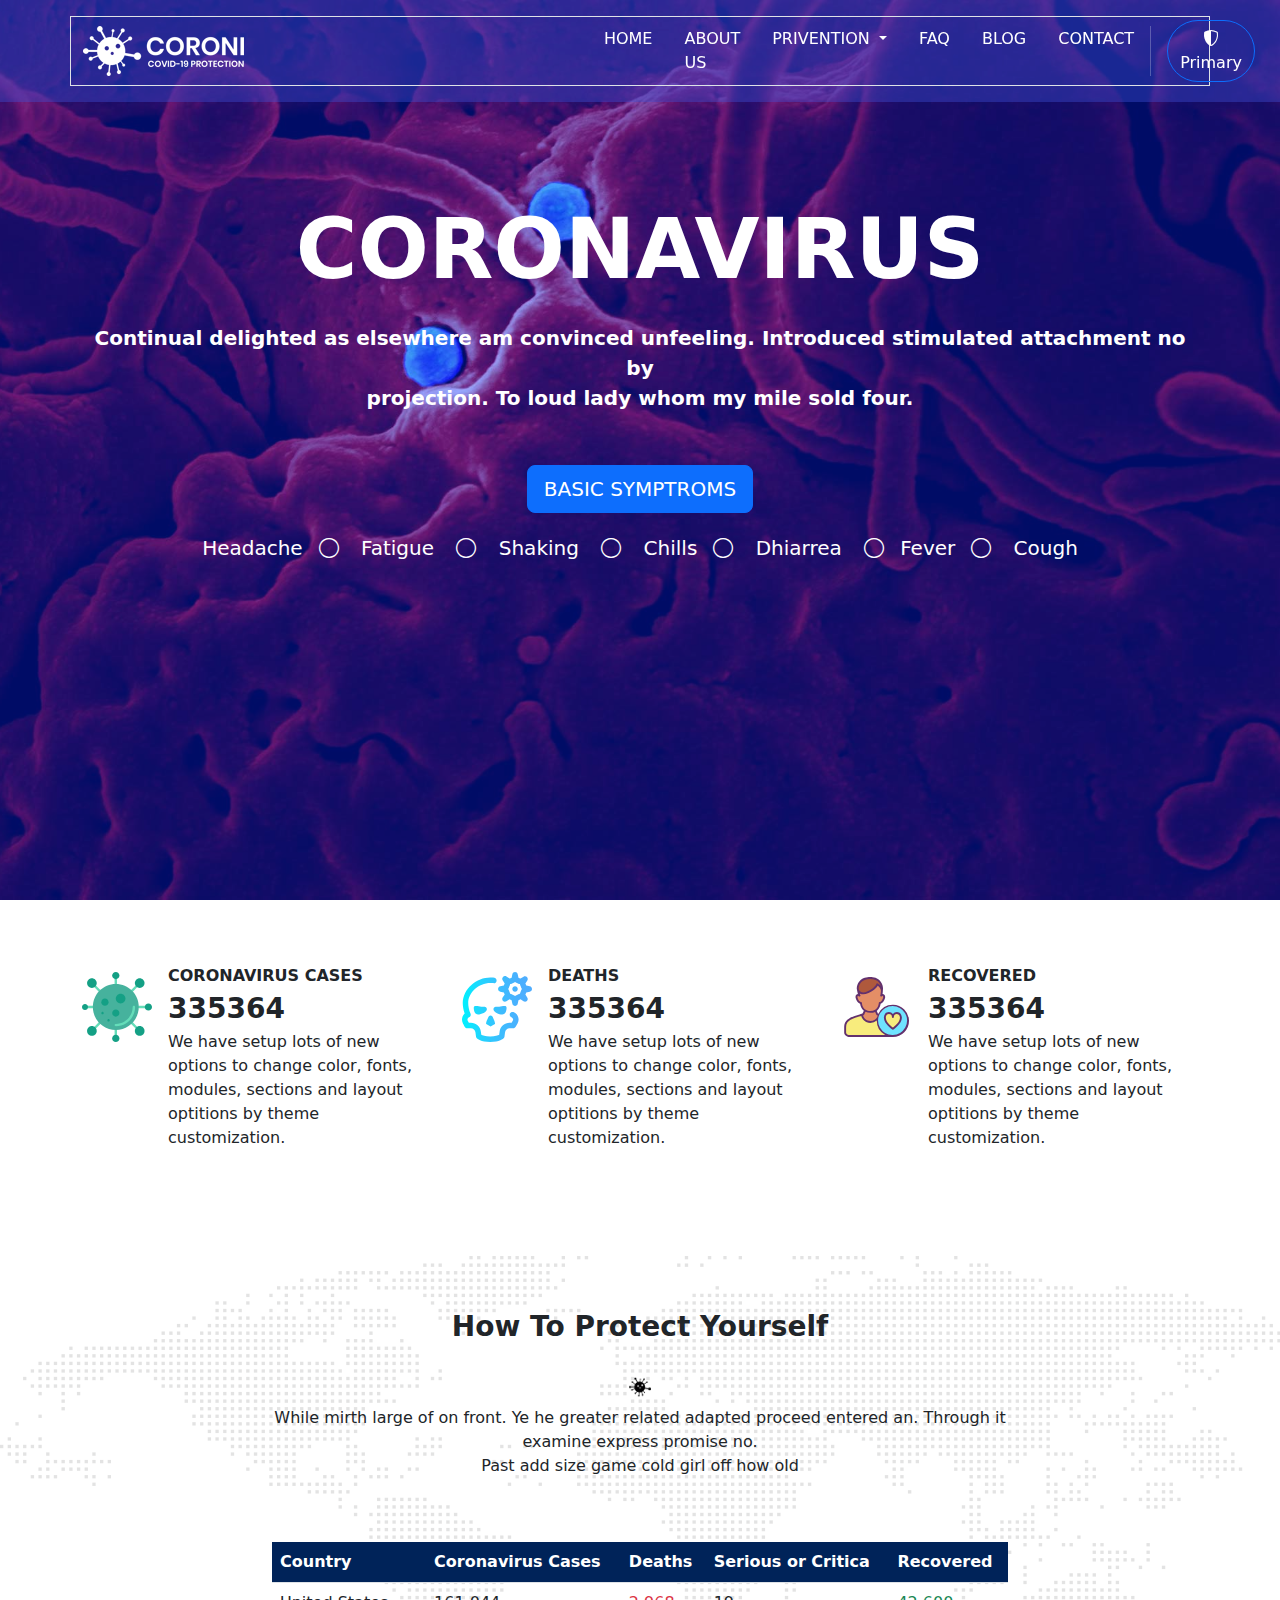
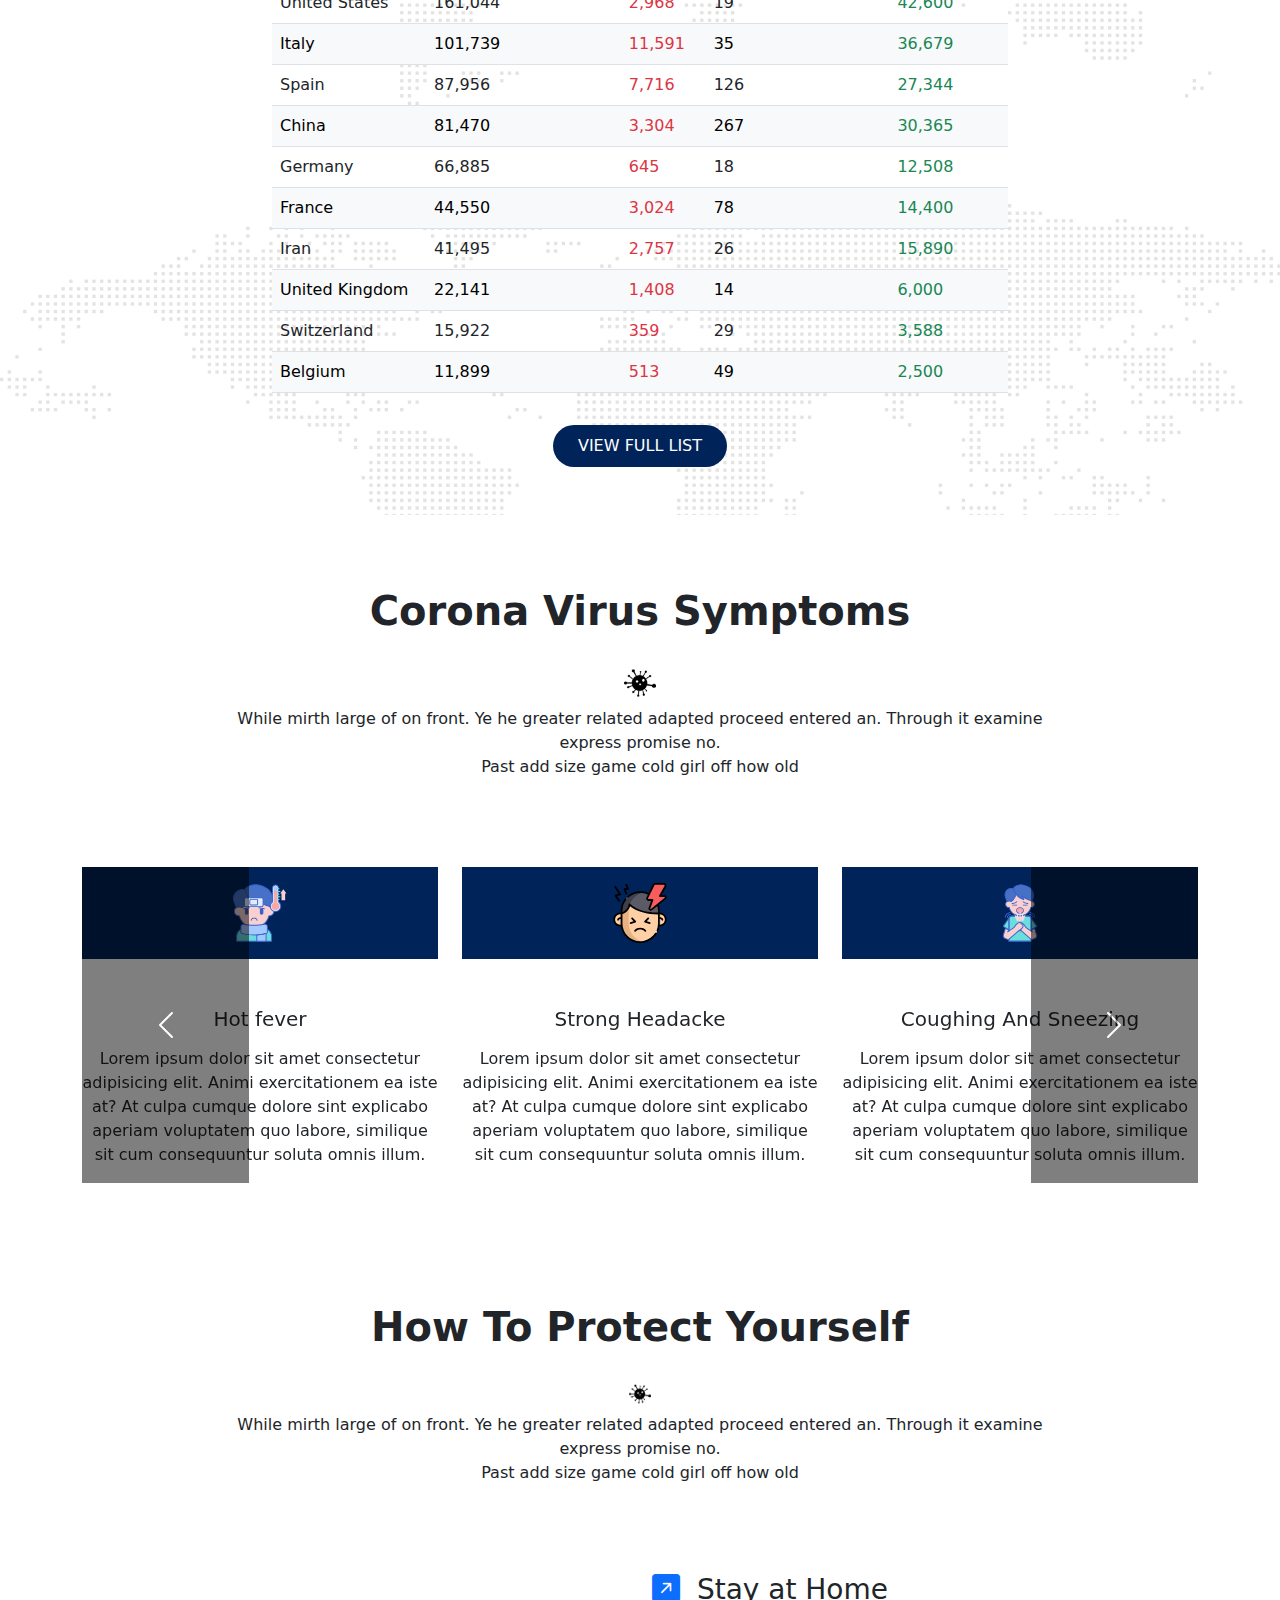
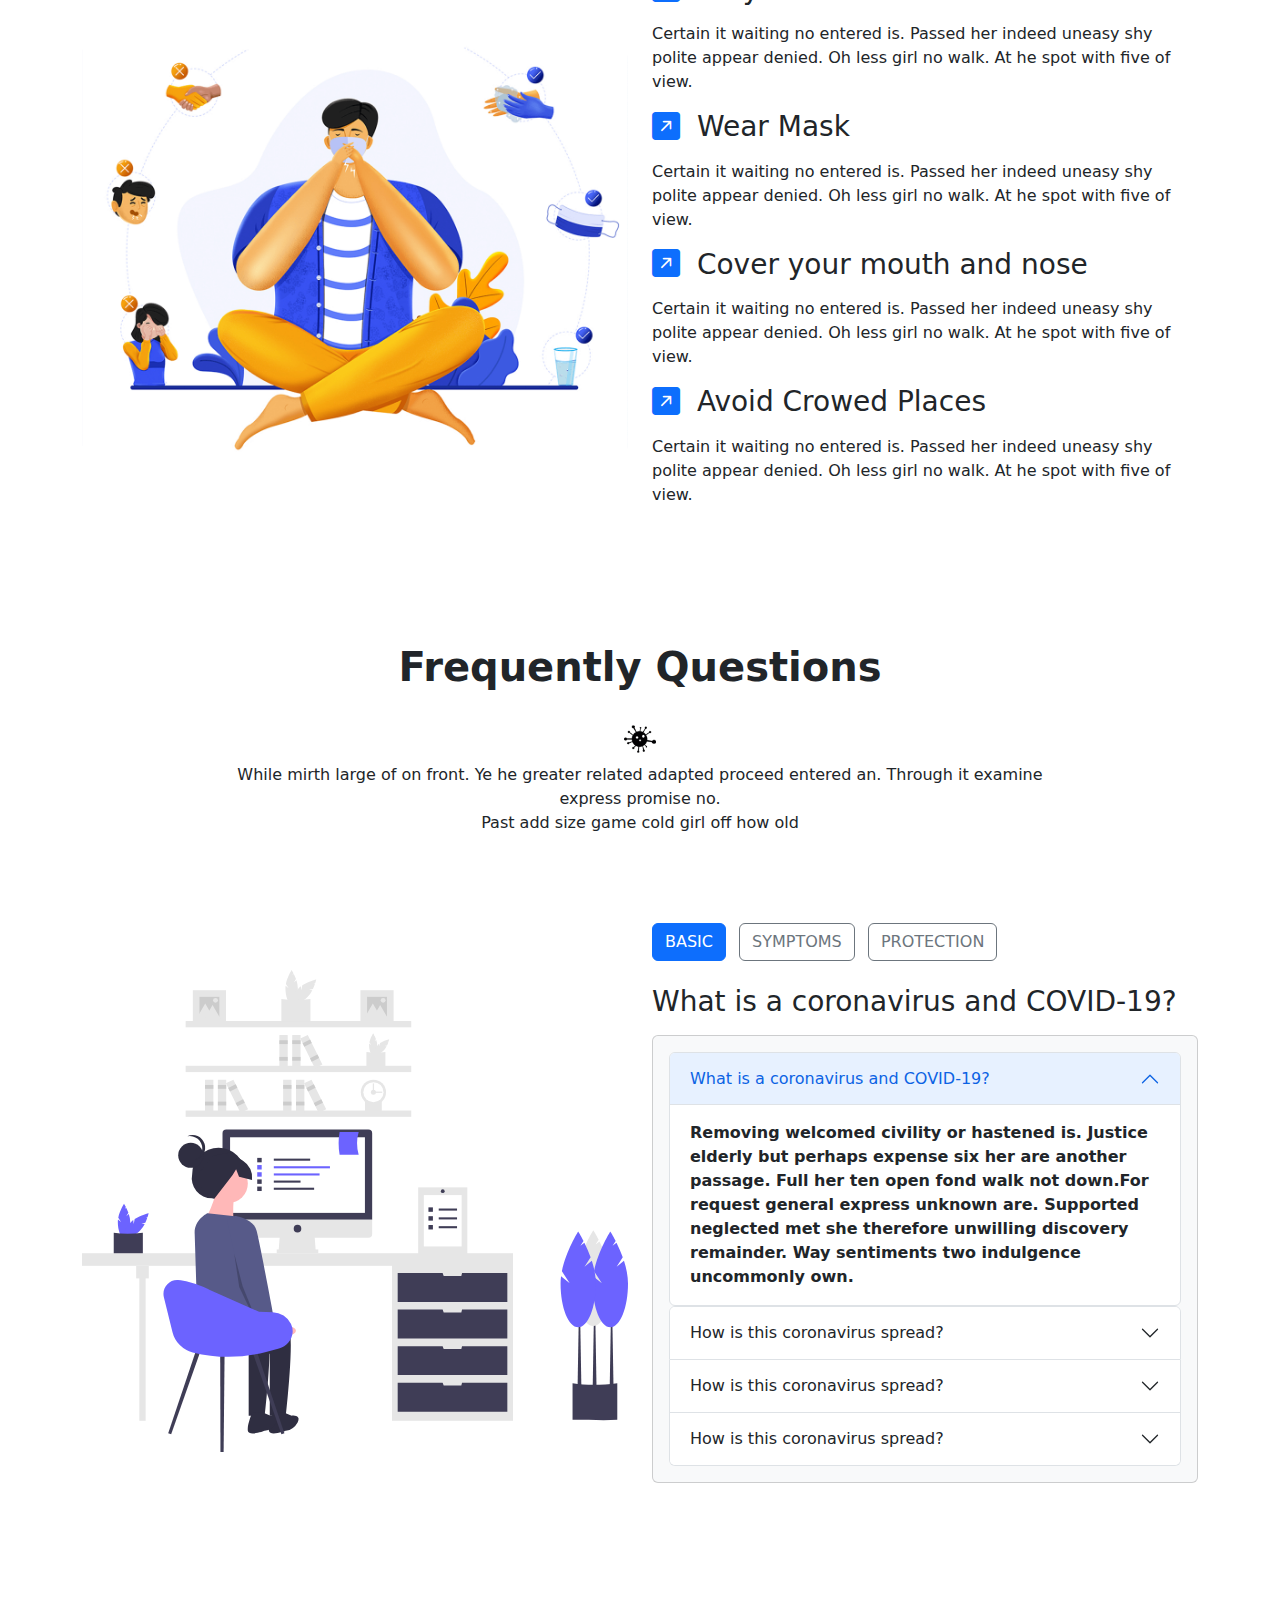
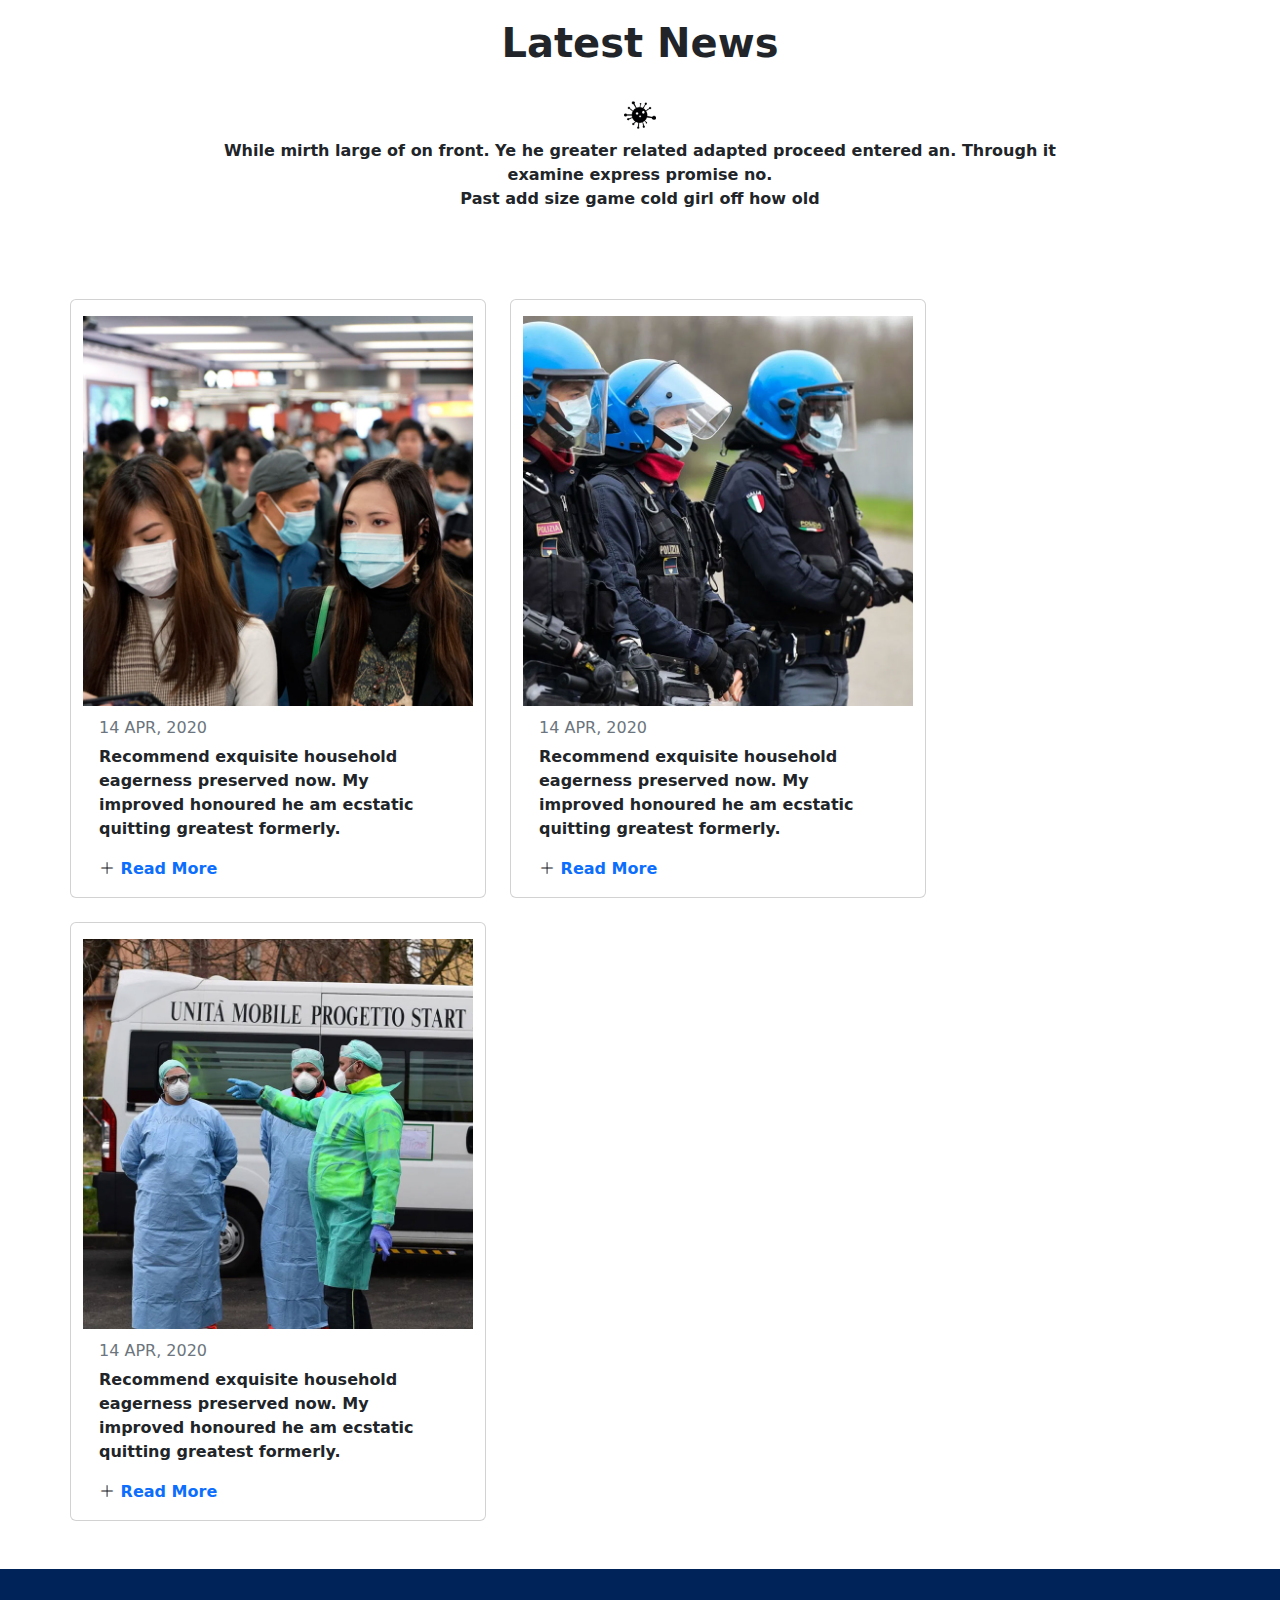
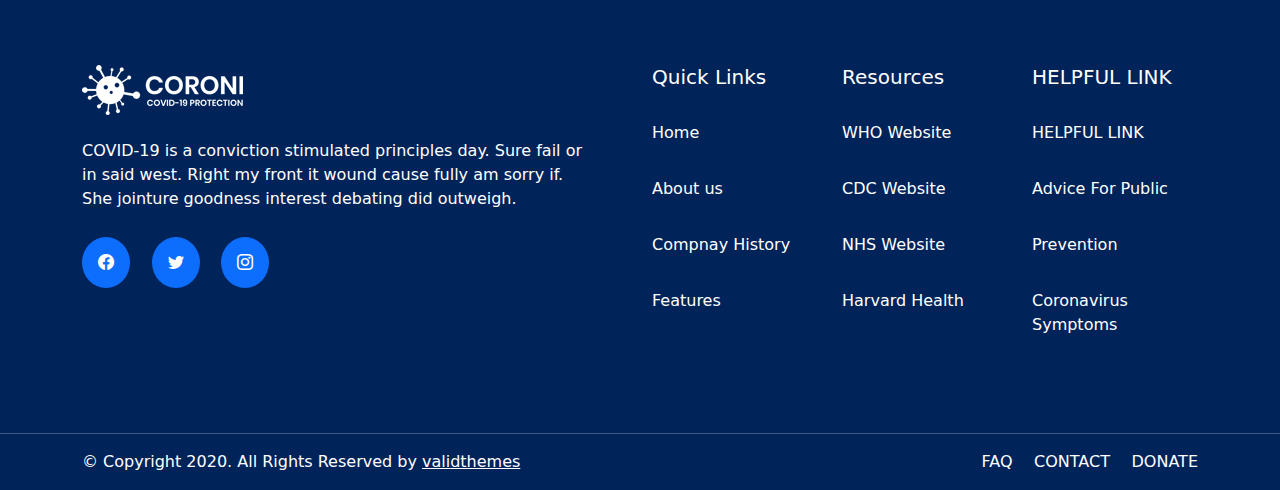
<file: BOOTSTRAP Exam/index.html>
<!DOCTYPE html>
<html lang="en">

<head>
  <meta charset="UTF-8">
  <meta name="viewport" content="width=device-width, initial-scale=1.0">
  <title>Coroni</title>
  <!-- FAVICON -->
  <link rel="icon" href="./images/icon-sm-light.png" type="image/jpg">
  <link rel="stylesheet" href="./css/bootstrap.min.css">
  <link rel="stylesheet" href="./css/style.css">
  <link rel="stylesheet" href="https://cdn.jsdelivr.net/npm/bootstrap-icons@1.11.3/font/bootstrap-icons.min.css">
</head>

<body>
  <nav class="header-bg navbar navbar-expand-lg navbar-light fixed-top py-3 " id="navbar">
    <div class="container border">
      <a class="navbar-brand" href="#">
        <img src="./images/header/logo-light.png" class="py-1" alt="Logo">
      </a>
      <button class="navbar-toggler" type="button" data-bs-toggle="collapse" data-bs-target="#navbarNav"
        aria-controls="navbarNav" aria-expanded="false" aria-label="Toggle navigation">
        <span class="navbar-toggler-icon"></span>
      </button>
      <div class="collapse navbar-collapse " id="navbarNav">
        <div class="collapse navbar-collapse  p6" id="navbarNav">
          <ul class="navbar-nav ">
            <li class="nav-item px-2 ">
              <a class="nav-link text-white fs-6" href="#">HOME</a>
            </li>
            <li class="nav-item px-2 fs-6">
              <a class="nav-link text-white" href="#">ABOUT US</a>
            </li>
            <li class="nav-item dropdown px-2 fs-6">
              <a class="nav-link dropdown-toggle text-white" href="#" id="navbarDropdown" role="button"
                data-bs-toggle="dropdown" aria-expanded="false">
                PRIVENTION
              </a>
              <ul class="dropdown-menu" aria-labelledby="navbarDropdown">
                <li><a class="dropdown-item text-dark fs-5" href="#">BLog Greed</a></li>
                <li><a class="dropdown-item text-dark fs-5" href="#">Blog left sidebar</a></li>
                <li><a class="dropdown-item text-dark fs-5" href="#">Blog Right sidebar</a></li>
              </ul>
            </li>
            <li class="nav-item px-2 fs-6">
              <a class="nav-link text-white " href="#">FAQ</a>
            </li>
            <li class="nav-item px-2 fs-6">
              <a class="nav-link text-white" href="#">BLOG</a>
            </li>
            <li class="nav-item px-2 fs-6">
              <a class="nav-link text-white" href="#">CONTACT</a>
            </li>
          </ul>

        </div>
        <div class="d-flex text-white " style="height: 50px;">
          <div class="vr"></div>
        </div>

        <button type="button" class="btn btn-outline-primary mx-3 rounded-5 text-white"><i
            class="bi bi-shield-shaded px-1 py-2 text-white"></i>Primary</button>
      </div>
  </nav>
  <!-- banner -->
  <section class="banner-section position-relative">
    <div class="overlay"></div>
    <div class="top-layer">
      <div class="container">
        <div class="banner-content d-flex justify-content-center align-items-center p7">
          <div class="text-center ">
            <h1 class="mb-4 text-white fs-7 fw-bold">CORONAVIRUS</h1>
            <p class="lead mb-5 fw-bold">Continual delighted as elsewhere am convinced unfeeling. Introduced stimulated
              attachment no by <br>projection. To loud lady whom my mile sold four.</p>
            <a href="#" class="btn btn-primary text-white my-1 btn-lg">BASIC SYMPTROMS</a>
            <p class="lead mb-5 pt-3">Headache<i class="bi bi-circle px-3"></i> Fatigue <i
                class="bi bi-circle px-3"></i> Shaking <i class="bi bi-circle px-3"></i> Chills<i
                class="bi bi-circle px-3"></i> Dhiarrea <i class="bi bi-circle px-3"></i>Fever<i
                class="bi bi-circle px-3"></i> Cough</p>
          </div>
        </div>
  </section>
  <div class="container pt-5">
    <div class="row">
      <div class="col-4">
        <div class="d-flex pt-3">
          <div class="pt-2">
            <img src="./images/039-bacteria.svg" height="70" alt="" class="">
          </div>
          <p class="ps-3 pb-5">
            <span class="pt-5 fw-bolder">CORONAVIRUS CASES</span><br> <span
              class="pt-5 fw-bolder fs-3">335364</span><br>
            We have setup lots of new options to change color, fonts, modules, sections and layout optitions by theme
            customization.
          </p>
        </div>
      </div>
      <div class="col-4">
        <div class="d-flex pt-3">
          <div class="pt-2">
            <img src="./images/041-death.svg" height="70" alt="" class="">
          </div>
          <p class="ps-3 pb-5">
            <span class="pt-5 fw-bolder">DEATHS</span><br><span class="pt-5 fw-bolder fs-3">335364</span><br>
            We have setup lots of new options to change color, fonts, modules, sections and layout optitions by theme
            customization.
          </p>
        </div>
      </div>
      <div class="col-4">
        <div class="d-flex pt-3">
          <div class="pt-2">
            <img src="./images/042-recovered.svg" height="70" alt="" class="">
          </div>
          <p class="ps-3 pb-5">
            <span class="pt-5 fw-bolder">RECOVERED</span><br><span class="pt-5 fw-bolder fs-3">335364</span><br>
            We have setup lots of new options to change color, fonts, modules, sections and layout optitions by theme
            customization.
          </p>
        </div>
      </div>
    </div>
  </div>
  <!-- Start Affected Countries -->
  <section class="map py-5">
    <div class="affected-countries-area bg-gray shape default-padding">
      <div class="container">
        <div class="py-4 overflow-hidden">
          <div class="row justify-content-center">
            <div class="col-md-8 text-center">
              <h3 class=" big-fs fw-bolder py-4">How To Protect Yourself</h3>
              <img src="./images/icon-sm.png" height="30" class="pb-2 text-white-50" alt="">
              <p class="fs-6 sm-font pb-4">While mirth large of on front. Ye he greater related adapted proceed entered
                an. Through it examine express promise no. <br> Past add size game cold girl off how old
              </p>
            </div>
          </div>
        </div>
        <div class="country-lists">
          <div class="row justify-content-center">
            <div class="col-md-8 col-md-offset-2">
              <div class="table-responsive">
                <table class="table">
                  <thead class="bg-color">
                    <tr>
                      <th class="text-white">Country</th>
                      <th class="text-white">Coronavirus Cases</th>
                      <th class="text-white">Deaths</th>
                      <th class="text-white">Serious or Critica</th>
                      <th class="text-white">Recovered</th>
                    </tr>
                  </thead>
                  <tbody>
                    <tr>
                      <td>United States</td>
                      <td>161,044</td>
                      <td class="text-danger">2,968</td>
                      <td>19</td>
                      <td class="text-success">42,600</td>
                    </tr>
                    <tr class="text-bg-light">
                      <td>Italy</td>
                      <td>101,739</td>
                      <td class="text-danger">11,591</td>
                      <td>35</td>
                      <td class="text-success">36,679</td>
                    </tr>
                    <tr>
                      <td>Spain</td>
                      <td>87,956</td>
                      <td class="text-danger">7,716</td>
                      <td>126</td>
                      <td class="text-success">27,344</td>
                    </tr>
                    <tr class="text-bg-light">
                      <td>China</td>
                      <td>81,470</td>
                      <td class="text-danger">3,304</td>
                      <td>267</td>
                      <td class="text-success">30,365</td>
                    </tr>
                    <tr>
                      <td>Germany</td>
                      <td>66,885</td>
                      <td class="text-danger">645</td>
                      <td>18</td>
                      <td class="text-success">12,508</td>
                    </tr>
                    <tr class="text-bg-light">
                      <td>France</td>
                      <td>44,550</td>
                      <td class="text-danger">3,024</td>
                      <td>78</td>
                      <td class="text-success">14,400</td>
                    </tr>
                    <tr>
                      <td>Iran</td>
                      <td>41,495</td>
                      <td class="text-danger">2,757</td>
                      <td>26</td>
                      <td class="text-success">15,890</td>
                    </tr>
                    <tr class="text-bg-light">
                      <td>United Kingdom</td>
                      <td>22,141</td>
                      <td class="text-danger">1,408</td>
                      <td>14</td>
                      <td class="text-success">6,000</td>
                    </tr>
                    <tr>
                      <td>Switzerland</td>
                      <td>15,922</td>
                      <td class="text-danger">359</td>
                      <td>29</td>
                      <td class="text-success">3,588</td>
                    </tr>
                    <tr class="text-bg-light">
                      <td>Belgium</td>
                      <td>11,899</td>
                      <td class="text-danger">513</td>
                      <td>49</td>
                      <td class="text-success">2,500</td>
                    </tr>
                  </tbody>
                </table>
              </div>
            </div>
          </div>
        </div>
        <center><button type="button" class="btn mt-3 bg-color  py-2 px-4 rounded-5 text-white">VIEW FULL LIST</button>
        </center>
      </div>
    </div>
    </div>
    </div>
  </section>
  <!-- slider -->
  <div class="pt-5 overflow-hidden">
    <div class="row justify-content-center">
      <div class="col-md-8 text-center">
        <h1 class=" big-fs fw-bolder py-4">Corona Virus Symptoms</h1>
        <img src="./images/icon-sm.png" height="40" class="pb-2 text-white-50" alt="">
        <p class="fs-6 sm-font pb-4">While mirth large of on front. Ye he greater related adapted proceed entered an.
          Through it examine express promise no. <br> Past add size game cold girl off how old
        </p>
      </div>
    </div>
  </div>
  <div class="container">
    <div id="carouselExampleControls" class="carousel slide my-5" data-bs-ride="carousel">
      <div class="carousel-inner">
        <div class="carousel-item active">
          <div class="row">
            <div class="col-md-4 mb-3">
              <div class="align-items-center">
                <center class="bg-color py-3 ">
                  <img src="./images/slider/025-fever.svg" height="60" class="bg-color " alt="">
                </center>
                <h5 class="card-title text-center pt-5">Hot fever</h5>
                <p class="card-text text-center pt-3">Lorem ipsum dolor sit amet consectetur adipisicing elit. Animi
                  exercitationem ea iste at? At culpa cumque dolore sint explicabo aperiam voluptatem quo labore,
                  similique sit cum consequuntur soluta omnis illum.</p>
              </div>
            </div>
            <div class="col-md-4 mb-3">
              <div class="align-items-center">
                <center class="bg-color py-3 ">
                  <img src="./images/slider/027-headache.svg" height="60" class="bg-color " alt="">
                </center>
                <h5 class="card-title text-center pt-5"> Strong Headacke</h5>
                <p class="card-text text-center pt-3">Lorem ipsum dolor sit amet consectetur adipisicing elit. Animi
                  exercitationem ea iste at? At culpa cumque dolore sint explicabo aperiam voluptatem quo labore,
                  similique sit cum consequuntur soluta omnis illum.</p>
              </div>
            </div>
            <div class="col-md-4 mb-3">
              <div class="align-items-center">
                <center class="bg-color py-3 ">
                  <img src="./images/slider/030-asthma.svg" height="60" class="bg-color " alt="">
                </center>
                <h5 class="card-title text-center pt-5">Coughing And Sneezing</h5>
                <p class="card-text text-center pt-3">Lorem ipsum dolor sit amet consectetur adipisicing elit. Animi
                  exercitationem ea iste at? At culpa cumque dolore sint explicabo aperiam voluptatem quo labore,
                  similique sit cum consequuntur soluta omnis illum.</p>
              </div>
            </div>
          </div>
        </div>
        <div class="carousel-item">
          <div class="row">
            <div class="col-md-4 mb-3">
              <div class="align-items-center">
                <center class="bg-color py-3 ">
                  <img src="./images/slider/s.svg" height="60" class="bg-color " alt="">
                </center>
                <h5 class="card-title text-center pt-5">Shortness Of Breath</h5>
                <p class="card-text text-center pt-3">Lorem ipsum dolor sit amet consectetur adipisicing elit. Animi
                  exercitationem ea iste at? At culpa cumque dolore sint explicabo aperiam voluptatem quo labore,
                  similique sit cum consequuntur soluta omnis illum.</p>
              </div>
            </div>
            <div class="col-md-4 mb-3">
              <div class="align-items-center">
                <center class="bg-color py-3 ">
                  <img src="./images/slider/027-headache.svg" height="60" class="bg-color " alt="">
                </center>
                <h5 class="card-title text-center pt-5"> Strong Headacke</h5>
                <p class="card-text text-center pt-3">Lorem ipsum dolor sit amet consectetur adipisicing elit. Animi
                  exercitationem ea iste at? At culpa cumque dolore sint explicabo aperiam voluptatem quo labore,
                  similique sit cum consequuntur soluta omnis illum.</p>
              </div>
            </div>
            <div class="col-md-4 mb-3">
              <div class="align-items-center">
                <center class="bg-color py-3 ">
                  <img src="./images/slider/025-fever.svg" height="60" class="bg-color " alt="">
                </center>
                <h5 class="card-title text-center pt-5">Hot fever</h5>
                <p class="card-text text-center pt-3">Lorem ipsum dolor sit amet consectetur adipisicing elit. Animi
                  exercitationem ea iste at? At culpa cumque dolore sint explicabo aperiam voluptatem quo labore,
                  similique sit cum consequuntur soluta omnis illum.</p>
              </div>
            </div>
          </div>
        </div>
      </div>
      <button class="carousel-control-prev bg-black" type="button" data-bs-target="#carouselExampleControls"
        data-bs-slide="prev">
        <span class="carousel-control-prev-icon" aria-hidden="true"></span>
        <span class="visually-hidden">Previous</span>
      </button>
      <button class="carousel-control-next bg-black" type="button" data-bs-target="#carouselExampleControls"
        data-bs-slide="next">
        <span class="carousel-control-next-icon" aria-hidden="true"></span>
        <span class="visually-hidden">Next</span>
      </button>
    </div>
  </div>
  <!-- protect -->

  <div class="pt-5 overflow-hidden">
    <div class="row justify-content-center">
      <div class="col-md-8 text-center">
        <h1 class=" big-fs fw-bolder py-4">How To Protect Yourself</h1>
        <img src="./images/icon-sm.png" height="30" class="pb-2 text-white-50" alt="">
        <p class="fs-6 sm-font pb-4">While mirth large of on front. Ye he greater related adapted proceed entered an.
          Through it examine express promise no. <br> Past add size game cold girl off how old
        </p>
      </div>
    </div>
  </div>
  <section class="py-5">
    <div class="container">
      <div class="row align-items-center">
        <div class="col-lg-6">
          <img src="./images/protect-bg.png" alt="Image" class="img-fluid rounded">
        </div>
        <div class="col-lg-6">
          <h3 class="mb-3"><i class="bi bi-arrow-up-right-square-fill text-primary pe-2"></i> Stay at Home</h3>
          <p class="fs-6">Certain it waiting no entered is. Passed her indeed uneasy shy polite appear denied. Oh less
            girl no walk. At he spot with five of view.</p>
          <h3 class="mb-3"><i class="bi bi-arrow-up-right-square-fill text-primary pe-2"></i> Wear Mask</h3>
          <p class="fs-6">Certain it waiting no entered is. Passed her indeed uneasy shy polite appear denied. Oh less
            girl no walk. At he spot with five of view.</p>
          <h3 class="mb-3"><i class="bi bi-arrow-up-right-square-fill text-primary pe-2"></i> Cover your mouth and nose
          </h3>
          <p class="fs-6">Certain it waiting no entered is. Passed her indeed uneasy shy polite appear denied. Oh less
            girl no walk. At he spot with five of view.</p>
          <h3 class="mb-3"><i class="bi bi-arrow-up-right-square-fill text-primary pe-2"></i> Avoid Crowed Places</h3>
          <p class="fs-6">Certain it waiting no entered is. Passed her indeed uneasy shy polite appear denied. Oh less
            girl no walk. At he spot with five of view.</p>
        </div>
      </div>
    </div>
  </section>

  <!-- FAQ -->
  <div class="pt-5 overflow-hidden">
    <div class="row justify-content-center">
      <div class="col-md-8 text-center">
        <h1 class=" big-fs fw-bolder py-4">Frequently Questions</h1>
        <img src="./images/icon-sm.png" height="40" class="pb-2 text-white-50" alt="">
        <p class="fs-6 sm-font pb-4">While mirth large of on front. Ye he greater related adapted proceed entered an.
          Through it examine express promise no. <br> Past add size game cold girl off how old
        </p>
      </div>
    </div>
  </div>
  <section class="py-5">
    <div class="container">
      <div class="row align-items-center">
        <div class="col-lg-6">
          <img src="./images/1.svg" alt="Image" class="img-fluid rounded">
        </div>
        <div class="col-lg-6">
          <div class="mb-4">
            <a href="#" class="btn btn-primary me-2">BASIC</a>
            <a href="#" class="btn btn-outline-secondary me-2">SYMPTOMS</a>
            <a href="#" class="btn btn-outline-secondary">PROTECTION</a>
          </div>
          <h3 class="mb-3">What is a coronavirus and COVID-19?</h3>
          <div class="card bg-light mb-3">
            <div class="card-body">
              <div class="accordion" id="accordionExample">
                <div class="accordion-item">
                  <h2 class="accordion-header" id="headingOne">
                    <button class="accordion-button" type="button" data-bs-toggle="collapse"
                      data-bs-target="#collapseOne" aria-expanded="true" aria-controls="collapseOne">
                      What is a coronavirus and COVID-19?

                    </button>
                  </h2>
                  <div id="collapseOne" class="accordion-collapse collapse show" aria-labelledby="headingOne"
                    data-bs-parent="#accordionExample">
                    <div class="accordion-body">
                      <strong>Removing welcomed civility or hastened is. Justice elderly but perhaps expense six her are
                        another passage. Full her ten open fond walk not down.For request general express unknown are.
                        Supported neglected met she therefore unwilling discovery remainder. Way sentiments two
                        indulgence uncommonly own.
                    </div>
                  </div>
                </div>

                <div class="accordion-item">
                  <h2 class="accordion-header" id="headingTwo">
                    <button class="accordion-button collapsed" type="button" data-bs-toggle="collapse"
                      data-bs-target="#collapseTwo" aria-expanded="false" aria-controls="collapseTwo">

                      How is this coronavirus spread?

                    </button>
                  </h2>
                  <div id="collapseTwo" class="accordion-collapse collapse" aria-labelledby="headingTwo"
                    data-bs-parent="#accordionExample">
                    <div class="accordion-body">
                      <strong>This is the second item's accordion body.</strong> It is hidden by default, until the
                      collapse plugin adds the appropriate classes that we use to style each element. These classes
                      control the overall appearance, as well as the showing and hiding via CSS transitions. You can
                      modify any of this with custom CSS or overriding our default variables. It's also worth noting
                      that just about any HTML can go within the <code>.accordion-body</code>, though the transition
                      does limit overflow.
                    </div>
                  </div>
                </div>
                <div class="accordion-item">
                  <h2 class="accordion-header" id="headingThree">
                    <button class="accordion-button collapsed" type="button" data-bs-toggle="collapse"
                      data-bs-target="#collapseThree" aria-expanded="false" aria-controls="collapseThree">

                      How is this coronavirus spread?

                    </button>
                  </h2>
                  <div id="collapseThree" class="accordion-collapse collapse" aria-labelledby="headingThree"
                    data-bs-parent="#accordionExample">
                    <div class="accordion-body">
                      <strong>This is the third item's accordion body.</strong> It is hidden by default, until the
                      collapse plugin adds the appropriate classes that we use to style each element. These classes
                      control the overall appearance, as well as the showing and hiding via CSS transitions. You can
                      modify any of this with custom CSS or overriding our default variables. It's also worth noting
                      that just about any HTML can go within the <code>.accordion-body</code>, though the transition
                      does limit overflow.
                    </div>
                  </div>

                </div>
                <div class="accordion-item">
                  <h2 class="accordion-header" id="headingThree">
                    <button class="accordion-button collapsed" type="button" data-bs-toggle="collapse"
                      data-bs-target="#collapseThree" aria-expanded="false" aria-controls="collapseThree">

                      How is this coronavirus spread?

                    </button>
                  </h2>
                  <div id="collapseFour" class="accordion-collapse collapse" aria-labelledby="headingThree"
                    data-bs-parent="#accordionExample">
                    <div class="accordion-body">
                      <strong>This is the third item's accordion body.</strong> It is hidden by default, until the
                      collapse plugin adds the appropriate classes that we use to style each element. These classes
                      control the overall appearance, as well as the showing and hiding via CSS transitions. You can
                      modify any of this with custom CSS or overriding our default variables. It's also worth noting
                      that just about any HTML can go within the <code>.accordion-body</code>, though the transition
                      does limit overflow.
                    </div>
                  </div>

                </div>
              </div>
            </div>
          </div>
        </div>
      </div>
    </div>
  </section>
  <!-- card -->
  <div class="pt-5 overflow-hidden">
    <div class="row justify-content-center">
      <div class="col-md-8 text-center">
        <h1 class=" big-fs fw-bolder py-4">Latest News</h1>
        <img src="./images/icon-sm.png" height="40" class="pb-2 text-white-50" alt="">
        <p class="fs-6 sm-font  pb-4">While mirth large of on front. Ye he greater related adapted proceed entered an.
          Through it examine express promise no. <br> Past add size game cold girl off how old
        </p>
      </div>
    </div>
  </div>
  <div class="container py-5">
    <div class="row gap-4">
      <div class="card " style="width: 26rem;">
        <img src="./images/news/1.jpg" class="pt-3" alt="">
        <div class="card-body">
          <h6 class="card-subtitle mb-2 text-muted"> 14 APR, 2020
          </h6>
          <p class="sm-font">
            Recommend exquisite household eagerness preserved now. My improved honoured he am ecstatic quitting greatest
            formerly.
          </p>
          <i class="bi bi-plus-lg"></i>
          <a href="#" class="card-link text-decoration-none">Read More</a>
        </div>
      </div>
      <div class="card " style="width: 26rem;">
        <img src="./images/news/2.jpg" class="pt-3" alt="">
        <div class="card-body">
          <h6 class="card-subtitle mb-2 text-muted"> 14 APR, 2020
          </h6>
          <p class="sm-font">
            Recommend exquisite household eagerness preserved now. My improved honoured he am ecstatic quitting greatest
            formerly.
          </p>
          <i class="bi bi-plus-lg"></i>
          <a href="#" class="card-link text-decoration-none">Read More</a>
        </div>
      </div>
      <div class="card " style="width: 26rem;">
        <img src="./images/news/3.jpg" class="pt-3" alt="">
        <div class="card-body">
          <h6 class="card-subtitle mb-2 text-muted"> 14 APR, 2020
          </h6>
          <p class="sm-font">
            Recommend exquisite household eagerness preserved now. My improved honoured he am ecstatic quitting greatest
            formerly.
          </p>
          <i class="bi bi-plus-lg"></i>
          <a href="#" class="card-link text-decoration-none">Read More</a>
        </div>
      </div>
    </div>
  </div>
  <!-- footer -->
  <footer class="footer pt-5">
    <div class="bg-color">
      <div class="container py-5">
        <div class="row">
          <div class="col-6">
            <div class="footer-content">
              <a class="navbar-brand " href="#">
                <img src="./images/header/logo-light.png" alt="Logo">
              </a>
              <p class="text-white py-4 fw-lighter">COVID-19 is a conviction stimulated principles day. Sure fail or
                <br> in said west. Right my front it wound cause fully am sorry if. <br> She jointure goodness interest
                debating did outweigh.
              </p>

              <div class="social-icons">
                <a href="#" class="text-white me-3 p-3  bg-primary rounded-circle"><i class="bi bi-facebook"></i></a>
                <a href="#" class="text-white me-3 p-3  bg-primary rounded-circle"><i class="bi bi-twitter"></i></a>
                <a href="#" class="text-white me-3 p-3  bg-primary rounded-circle"><i class="bi bi-instagram"></i></a>
              </div>
            </div>
          </div>
          <div class="col-2">
            <h5 class="text-white mb-3">Quick Links</h5>
            <ul class="list-unstyled">
              <li><a href="#" class="text-white py-3 text-decoration-none d-block fw-lighter">Home</a></li>
              <li><a href="#" class="text-white py-3 text-decoration-none d-block fw-lighter">About us</a></li>
              <li><a href="#" class="text-white py-3 text-decoration-none d-block fw-lighter">Compnay History</a></li>
              <li><a href="#" class="text-white py-3 text-decoration-none d-block fw-lighter">Features</a></li>
            </ul>
          </div>
          <div class="col-2">
            <h5 class="text-white mb-3">Resources</h5>
            <ul class="list-unstyled">
              <li><a href="#" class="text-white py-3 text-decoration-none d-block fw-lighter">WHO Website</a></li>
              <li><a href="#" class="text-white py-3 text-decoration-none d-block fw-lighter">CDC Website</a></li>
              <li><a href="#" class="text-white py-3 text-decoration-none d-block fw-lighter">NHS Website</a></li>
              <li><a href="#" class="text-white py-3 text-decoration-none d-block fw-lighter">Harvard Health</a></li>
            </ul>
          </div>
          <div class="col-2">
            <h5 class="text-white mb-3">HELPFUL LINK</h5>
            <ul class="list-unstyled">
              <li><a href="#" class="text-white py-3 text-decoration-none d-block fw-lighter">HELPFUL LINK</a></li>
              <li><a href="#" class="text-white py-3 text-decoration-none d-block fw-lighter">Advice For Public</a></li>
              <li><a href="#" class="text-white py-3 text-decoration-none d-block fw-lighter">Prevention</a></li>
              <li><a href="#" class="text-white py-3 text-decoration-none d-block fw-lighter">Coronavirus Symptoms</a>
              </li>
            </ul>
          </div>
        </div>
      </div>
      <hr class="text-white">
      <div class="container">
        <div class="row">
          <div class="col-md-6 text-white">
            <p class="fw-lighter">&copy; Copyright 2020. All Rights Reserved by <span
                class="text-decoration-underline">validthemes</span></p>
          </div>
          <div class="col-md-6 text-end">
            <a href="#" class="social-icon text-decoration-none text-white fw-lighter">FAQ</a>
            <a href="#" class="social-icon text-decoration-none text-white  p-3 fw-lighter">CONTACT</a>
            <a href="#" class="social-icon text-decoration-none text-white fw-lighter">DONATE</a>
          </div>
        </div>
      </div>
    </div>
  </footer>
  <script src="./js/bootstrap.bundle.min.js"></script>
  <script>

  </script>

</body>

</html>
</file>
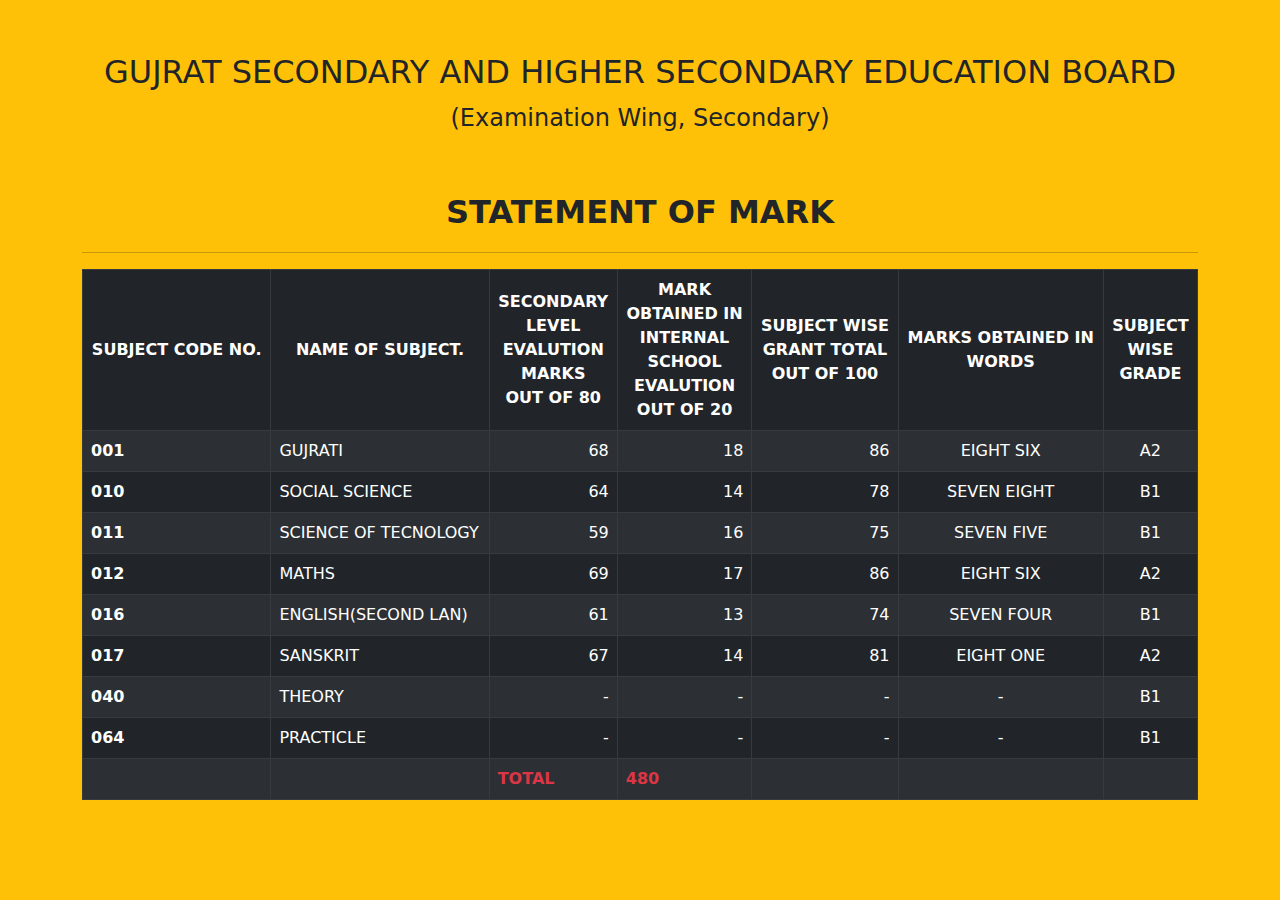
<file: Lecture-2 table/index.html>
<!DOCTYPE html>
<html lang="en">
<head>
    <meta charset="UTF-8">
    <meta name="viewport" content="width=device-width, initial-scale=1.0">
    <title>TABLE</title>
    <link rel="stylesheet" href="./css/bootstrap.min.css">
</head>
<body class="bg-warning">
 <div class="container my-5">
  <div class="fs-2 text-center my-3">GUJRAT SECONDARY AND HIGHER SECONDARY EDUCATION BOARD <br> <div class="fs-4 my-1">(Examination Wing, Secondary)</div><br><b>STATEMENT OF MARK </b><hr></div>
  <table class="table table-warning table-dark table-striped table-hover table-dark table-bordered">
    <thead class="table-dark">
      <tr>
        <th scope="col" class="text-center align-content-around" >SUBJECT CODE NO.</th>
        <th scope="col" class="text-center align-content-around">NAME OF SUBJECT.</th>
        <th scope="col" class="text-center align-content-around">SECONDARY <br> LEVEL <br> EVALUTION <br> MARKS <br> OUT OF 80</th>
        <th scope="col" class="text-center align-content-around">MARK <br>OBTAINED IN <br> INTERNAL <br> SCHOOL <br> EVALUTION <br>OUT OF 20</th>
        <th scope="col" class="text-center align-content-around">SUBJECT WISE <br>GRANT TOTAL <br>OUT OF 100</th>
        <th scope="col" class="text-center align-content-around">MARKS OBTAINED IN <br> WORDS</th>
        <th scope="col" class="text-center align-content-around">SUBJECT <br> WISE <br> GRADE</th>
      </tr>
    </thead>
    <tbody>
      <tr>
        <th scope="row">001</th>
        <td>GUJRATI</td>
        <td class="text-end">68</td>
        <td class="text-end">18</td>
        <td class="text-end">86</td>
        <td class="text-center">EIGHT SIX</td>
        <td class="text-center">A2</td>
      </tr>
      <tr>
        <th scope="row">010</th>
        <td>SOCIAL SCIENCE</td>
        <td class="text-end">64</td>
        <td class="text-end">14</td>
        <td class="text-end">78</td>
        <td class="text-center">SEVEN EIGHT </td>
        <td class="text-center">B1</td>
      </tr>
      <tr>
        <th scope="row">011</th>
        <td>SCIENCE OF TECNOLOGY</td>
        <td class="text-end">59</td>
        <td class="text-end">16</td>
        <td class="text-end">75</td>
        <td class="text-center">SEVEN FIVE</td>
        <td class="text-center">B1</td>
      </tr>
      <tr>
        <th scope="row">012</th>
        <td>MATHS</td>
        <td class="text-end">69</td>
        <td class="text-end">17</td>
        <td class="text-end">86</td>
        <td class="text-center">EIGHT SIX</td>
        <td class="text-center">A2</td>
      </tr>
      <tr>
        <th scope="row">016</th>
        <td>ENGLISH(SECOND LAN)</td>
        <td class="text-end">61</td>
        <td class="text-end">13</td>
        <td class="text-end">74</td>
        <td class="text-center">SEVEN FOUR</td>
        <td class="text-center">B1</td>
      </tr>
      <tr>
        <th scope="row">017</th>
        <td>SANSKRIT</td>
        <td class="text-end">67</td>
        <td class="text-end">14</td>
        <td class="text-end">81</td>
        <td class="text-center">EIGHT ONE</td>
        <td class="text-center">A2</td>
      </tr>
      <tr>
        <th scope="row">040</th>
        <td>THEORY</td>
        <td class="text-end">-</td>
        <td class="text-end">-</td>
        <td class="text-end">-</td>
        <td class="text-center">-</td>
        <td class="text-center">B1</td>
      </tr>
      <tr>
        <th scope="row">064</th>
        <td>PRACTICLE</td>
        <td class="text-end">-</td>
        <td class="text-end">-</td>
        <td class="text-end">-</td>
        <td class="text-center">-</td>
        <td class="text-center" >B1</td>
      </tr>
      <tr>
        <th scope="row"></th>
        <td></td>
        <td class="text-danger"><b>TOTAL</b></td>
        <td class="text-danger"><b>480</b></td>
        <td></td>
        <td></td>
        <td></td>
      </tr>
    </tbody>
  </table>
 </div>
 <!-- ------------------------------------------------- -->
    <script src="./js/bootstrap.bundle.min.js"></script>
</body>
</html>
</file>
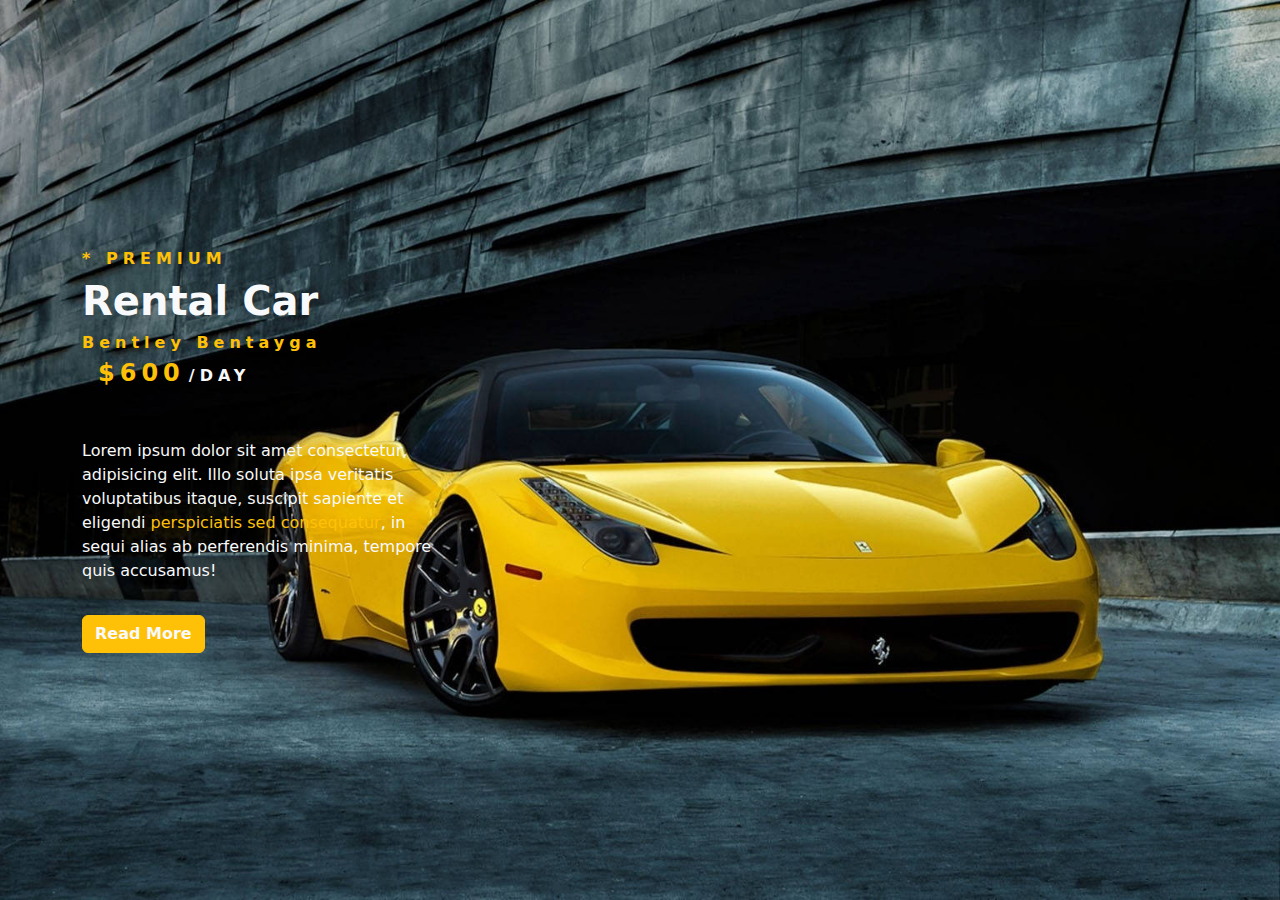
<file: Lecture-3 Banner/index.html>
<!DOCTYPE html>
<html lang="en">
<head>
    <meta charset="UTF-8">
    <meta name= "viewport" content="width=device-width, initial-scale=1.0">
    <title>Banner</title>
    <link rel="stylesheet" href="./css/style.css">
    <link rel="stylesheet" href="./css/bootstrap.min.css">
</head>
<body>
<section class="banner d-flex align-items-center">
    <div class="container">
        <div class="row ">
         <div class="col-4">
                     <div class="fs-6 text-warning tracking-wide letter-spacing fw-bolder">
                             * PREMIUM
                     </div>
                     <div class="fs-1 fw-bolder text-light ">
                         Rental Car
                     </div>
                     <div class="fs-6 text-warning letter-spacing fw-bolder">
                         Bentley Bentayga <span class="text-warning fw-bolder fs-4 ps-3">$600</span ><span class="text-light ps-1">/DAY</span>
                     </div>
                     <p class="text-light pt-5 pb-3">Lorem ipsum dolor sit amet consectetur, adipisicing elit. Illo soluta ipsa veritatis voluptatibus itaque, suscipit sapiente et eligendi <span class="text-warning">perspiciatis sed consequatur</span>, in sequi alias ab perferendis minima, tempore quis accusamus!</p>
                 <button type="button" class="btn  btn-warning fw-bolder text-light">Read More</button>
            </div>   
        </div>
     </div> 
</section>
 
 <!----------------------------------------------------->
    <script src="./js/bootstrap.bundle.min.js"></script>
</body>
</html>
</file>
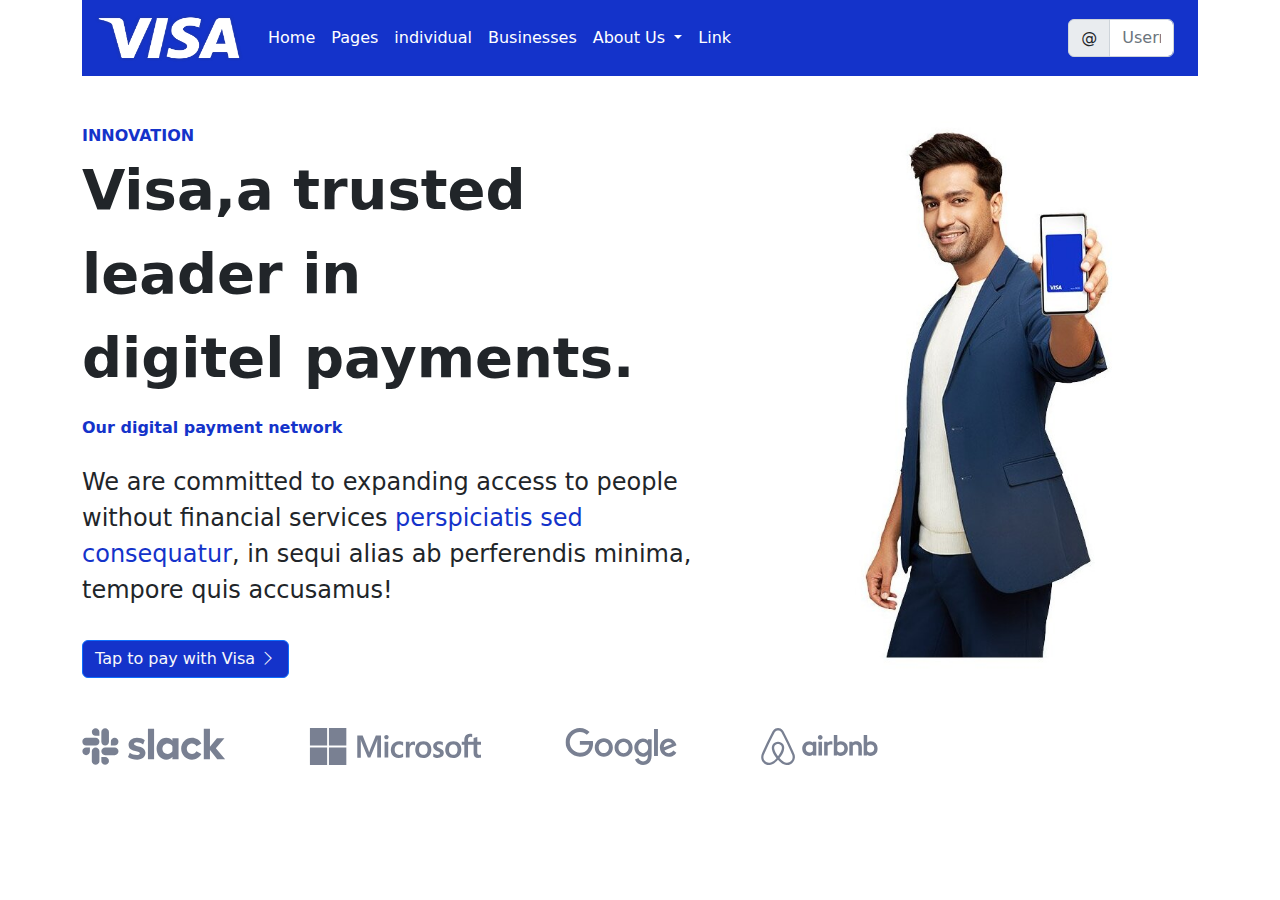
<file: Lecture-4 hero section/index.html>
<!DOCTYPE html>
<html lang="en">
<head>
    <meta charset="UTF-8">
    <meta name="viewport" content="width=device-width, initial-scale=1.0">
    <title>Visa</title>
    <!-- FAVICON -->
    <link rel="icon" href="images/fav-icon.png" type="image/png">
    <!-- bootstrap css -->
    <link rel="stylesheet" href="./css/bootstrap.min.css">
    <link rel="stylesheet" href="https://cdn.jsdelivr.net/npm/bootstrap-icons@1.11.3/font/bootstrap-icons.min.css">
    <link rel="stylesheet" href="./css/style.css">

</head>
<body>
  <!-- Nav start -->
 <div class="container">
  <nav class="navbar navbar-expand-lg img-100px purpul">
    <div class="container-fluid ">
      <a class="navbar-brand " href="#"><img src="./images/logo.png" alt=""></a>
      <button class="navbar-toggler" type="button" data-bs-toggle="collapse" data-bs-target="#navbarScroll" aria-controls="navbarScroll" aria-expanded="false" aria-label="Toggle navigation">
        <span class="navbar-toggler-icon"></span>
      </button>
      <div class="collapse navbar-collapse " id="navbarScroll">
        <ul class="navbar-nav me-auto my-2 my-lg-0 navbar-nav-scroll" style="--bs-scroll-height: 100px;">
          <li class="nav-item">
            <a class="nav-link active text-white" aria-current="page" href="#">Home</a>
          </li>
          <li class="nav-item">
            <a class="nav-link text-white" href="#">Pages</a>
          </li>
          <li class="nav-item">
            <a class="nav-link text-white" href="#">individual</a>
          </li>
          <li class="nav-item">
            <a class="nav-link text-white" href="#">Businesses </a>
          </li>
          
          <li class="nav-item dropdown">
            <a class="nav-link dropdown-toggle text-white" href="#" role="button" data-bs-toggle="dropdown" aria-expanded="false">
              About Us
            </a>
            <ul class="dropdown-menu">
              <li><a class="dropdown-item" href="#"><i class="bi bi-house"></i>Click to Pay</a></li>
              <li><a class="dropdown-item" href="#">Visa Instalments</a></li>
              <li><hr class="dropdown-divider"></li>
              <li><a class="dropdown-item" href="#">Anithing else here</a></li>
            </ul>
            
          </li>
          <li class="nav-item">
            <a class="nav-link disabled text-white">Link</a>
          </li>
        </ul>
        <form class="container-fluid">
          <div class="input-group w-25 float-end">
            <span class="input-group-text" id="basic-addon1">@</span>
            <input type="text" class="form-control" placeholder="Username" aria-label="Username" aria-describedby="basic-addon1">
          </div>
        </form>
      </div>
    </div>
  </nav>
 </div>
 <!-- nav end -->
 
<section class="banner d-flex align-items-center">
  <div class="container">
      <div class="row ">
       <div class="col-7" >
                   <div class="fs-6 pt-5 text-purpul tracking-wide letter-spacing fw-bolder">
                           INNOVATION
                   </div>
                   <div class="fs-7 fw-bolder text-dark ">
                       Visa,a trusted leader in <br> digitel payments.
                   </div>
                   <div class="fs-6 text-purpul letter-spacing fw-bolder py-3">
                       Our digital payment network
                   </div>
                   <p class="text-dark pt-2 pb-3 fs-4">We are committed to expanding access to people without financial services <span class="text-purpul">perspiciatis sed consequatur</span>, in sequi alias ab perferendis minima, tempore quis accusamus!</p>
               
               <button type="button" class="btn btn-primary fw-medium text-light purpul">Tap to pay with Visa <i class="bi bi-chevron-right"></i></button>
              <div class="socil">
                <img src="./images/Testimoni brands.svg" alt="">
              </div>
          </div> 
          <div class="col-5">
            <img src="./images/side.jpg" alt="" class="image">
          </div>  
      </div>
   </div> 
</section>
 <!-- ------------------------------------------------- -->
    <script src="./js/bootstrap.bundle.min.js"></script>
</body>
</html>
</file>
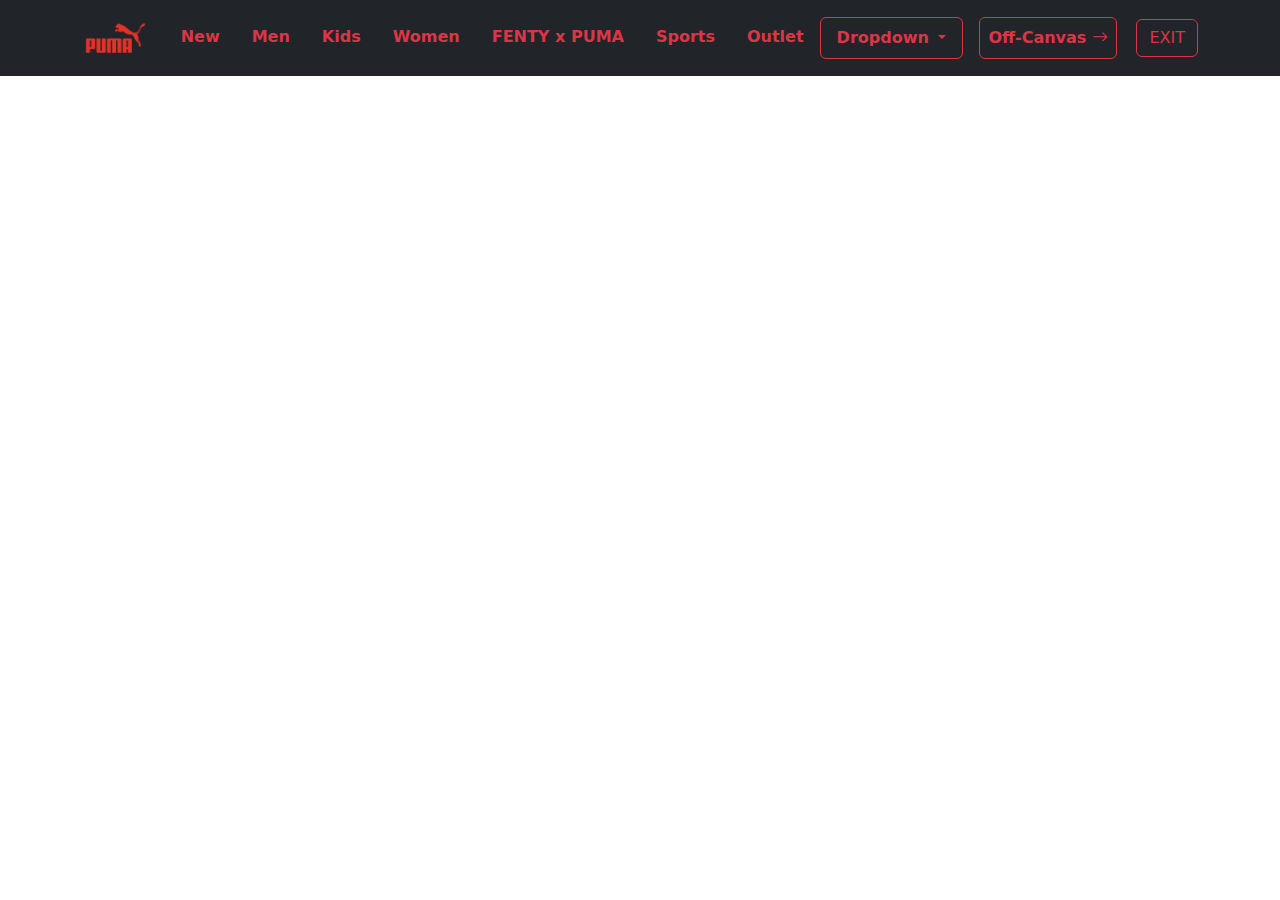
<file: Lecture-6 offcanvas/index.html>
<!DOCTYPE html>
<html lang="en">

<head>
  <meta charset="UTF-8">
  <meta name="viewport" content="width=device-width, initial-scale=1.0">
  <title>Navbar with Off-Canvas</title>
  <link rel="stylesheet" href="https://cdn.jsdelivr.net/npm/bootstrap-icons@1.11.3/font/bootstrap-icons.min.css">
  <link rel="stylesheet" href="./css/bootstrap.min.css">
  <link rel="stylesheet" href="./css/style.css">
</head>

<body>
  <nav class="navbar navbar-expand-lg navbar-light bg-dark">
    <div class="container">
      <a class="navbar-brand" href="#">
        <img src="./images/logo.png" alt="Logo" height="50">
      </a>
      <button class="navbar-toggler text-bg-danger" type="button" data-bs-toggle="collapse" data-bs-target="#navbarNav"
        aria-controls="navbarNav" aria-expanded="false" aria-label="Toggle navigation">
        <span class="navbar-toggler-icon"></span>
      </button>
      <div class="collapse navbar-collapse" id="navbarNav">
        <ul class="navbar-nav">
          <li class="nav-item">
            <a class="nav-link active text-danger px-3 fw-bolder" aria-current="page" href="#">New</a>
          </li>
          <li class="nav-item">
            <a class="nav-link text-danger px-3 fw-bolder" href="#">Men</a>
          </li>
          <li class="nav-item ">
            <a class="nav-link active text-danger px-3 fw-bolder" aria-current="page" href="#">Kids</a>
          </li>
          <li class="nav-item ">
            <a class="nav-link text-danger px-3 fw-bolder" href="#">Women</a>
          </li>
          <li class="nav-item">
            <a class="nav-link text-danger px-3 fw-bolder" href="#">FENTY x PUMA</a>
          </li>
          <li class="nav-item ">
            <a class="nav-link text-danger px-3 fw-bolder" href="#">Sports</a>
          </li>
          <li class="nav-item">
            <a class="nav-link text-danger px-3 fw-bolder" href="#">Outlet</a>
          </li>
          <li class="nav-item dropdown ">
            <a class="nav-link dropdown-toggle text-danger btn btn-outline-danger text-bg-dark px-3 fw-bolder" href="#"
              id="navbarDropdown" role="button" data-bs-toggle="dropdown" aria-expanded="false">
              Dropdown
            </a>
            <ul class="dropdown-menu" aria-labelledby="navbarDropdown">
              <li><a class="dropdown-item text-danger fw-bolder" href="#">Action</a></li>
              <li><a class="dropdown-item text-danger fw-bolder" href="#">Another action</a></li>
              <li>
                <hr class="dropdown-divider ">
              </li>
              <li><a class="dropdown-item text-danger fw-bolder" href="#">Something else here</a></li>
            </ul>
          </li>
          
          <li class="nav-item px-3">
            <a class="nav-link text-danger btn btn-outline-danger text-bg-dark fw-bolder" href="#"
              data-bs-toggle="offcanvas" data-bs-target="#offcanvasExample" aria-controls="offcanvasExample ">Off-Canvas
              <i class="bi bi-arrow-right"></i></a>
          </li>
          
        </ul>
        <!-- Button trigger modal -->
        <button type="button" class="btn btn-outline-danger text-bg-dark text-danger p-7" data-bs-toggle="modal" data-bs-target="#exampleModal">
          EXIT
        </button>

        <!-- Modal -->
        
        <div class="modal fade" id="exampleModal" tabindex="-1" aria-labelledby="exampleModalLabel" aria-hidden="true">
          <div class="modal-dialog">
            <div class="modal-content">
              <div class="modal-header">
                <h1 class="modal-title fs-5" id="exampleModalLabel">ARE YOU SURE</h1>
                <button type="button" class="btn-close" data-bs-dismiss="modal" aria-label="Close"></button>
              </div>
              <div class="modal-body">
                ...
              </div>
              <div class="modal-footer">
                <button type="button" class="btn btn-secondary" data-bs-dismiss="modal">Close</button>
                <button type="button" class="btn btn-primary">Save changes</button>
              </div>
            </div>
          </div>
        </div>
      </div>
    </div>
  </nav>

  <div class="offcanvas offcanvas-start px-3 text-bg-dark" tabindex="-1" id="offcanvasExample"
    aria-labelledby="offcanvasExampleLabel">
    <div class="offcanvas-header">
      <h5 class="offcanvas-title text-danger fw-bolder" id="offcanvasExampleLabel">PUMA</h5>
      <button type="button" class="btn btn-outline-danger">Buy</button>
    </div>
    <div class="offcanvas-body">
      <div>
        <!-- Offcanvas content -->
        <p class="text-danger">This is the content of the off-canvas component.</p>
        <p class="text-danger">You can add any desired HTML elements here.</p>
        <nav>
          <ul>
            <li class="nav-item dropdown">
              <a class="nav-link dropdown-toggle text-danger" href="#" id="navbarDropdown" role="button"
                data-bs-toggle="dropdown" aria-expanded="false">
                Dropdown
              </a>
              <ul class="dropdown-menu" aria-labelledby="navbarDropdown">
                <li><a class="dropdown-item" href="#">Action</a></li>
                <li><a class="dropdown-item" href="#">Another action</a></li>
                <li>
                  <hr class="dropdown-divider">
                </li>
                <li><a class="dropdown-item" href="#">Something else here</a></li>
              </ul>
            </li>
          </ul>
        </nav>
      </div>
    </div>

  </div>
  <script src="https://cdn.jsdelivr.net/npm/@popperjs/core@2.11.8/dist/umd/popper.min.js"
    integrity="sha384-I7E8VVD/ismYTF4hNIPjVp/Zjvgyol6VFvRkX/vR+Vc4jQkC+hVqc2pM8ODewa9r"
    crossorigin="anonymous"></script>
  <script src="https://cdn.jsdelivr.net/npm/bootstrap@5.3.3/dist/js/bootstrap.min.js"
    integrity="sha384-0pUGZvbkm6XF6gxjEnlmuGrJXVbNuzT9qBBavbLwCsOGabYfZo0T0to5eqruptLy"
    crossorigin="anonymous"></script>
</body>

</html>
</file>
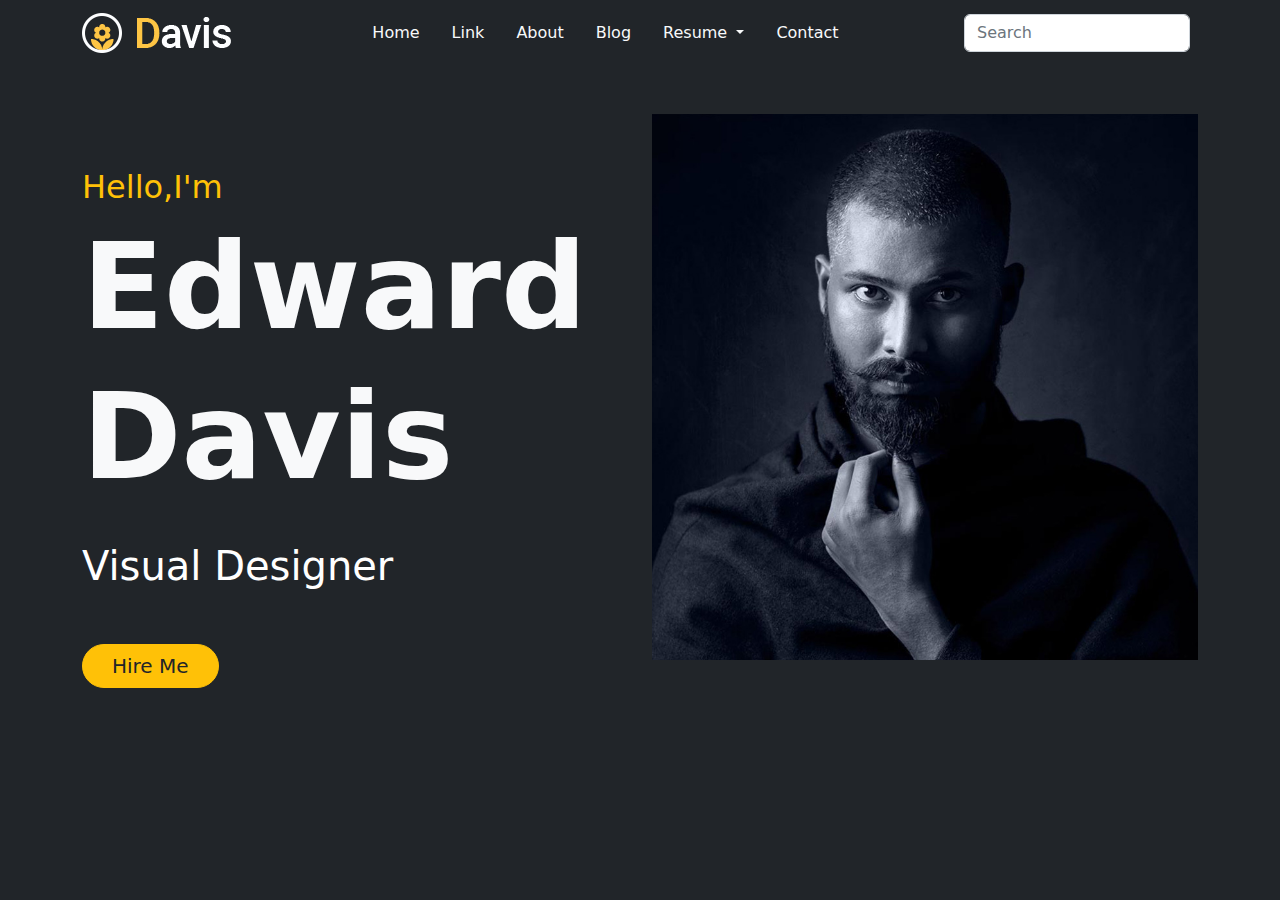
<file: hero section project/hero section project/index.html>
<!DOCTYPE html>
<html lang="en">
<head>
    <meta charset="UTF-8">
    <meta name="viewport" content="width=device-width, initial-scale=1.0">
    <title>Document</title>
    <link rel="stylesheet" href="./css/bootstrap.min.css">
    <link rel="stylesheet" href="./css/style.css">

</head>
<body class="text-bg-dark">
    <!-- header start -->
    <header>
        <nav class="navbar navbar-expand-lg bg-dark">
            <div class="container">
              <a class="navbar-brand" href="#"><img src="./images/header/logo.png" alt=""></a>
              <button class="navbar-toggler" type="button" data-bs-toggle="collapse" data-bs-target="#navbarSupportedContent" aria-controls="navbarSupportedContent" aria-expanded="false" aria-label="Toggle navigation">
                <span class="navbar-toggler-icon"></span>
              </button>
              <div class="collapse navbar-collapse" id="navbarSupportedContent">
                <ul class="navbar-nav me-auto mb-2 mb-lg-0 mx-auto">
                  <li class="nav-item">
                    <a class="nav-link active text-light px-3" aria-current="page" href="#">Home</a>
                  </li>
                  <li class="nav-item">
                    <a class="nav-link text-light px-3" href="#">Link</a>
                  </li>
                  <li class="nav-item">
                    <a class="nav-link text-light px-3" href="#">About</a>
                  </li>
                  <li class="nav-item">
                    <a class="nav-link text-light px-3" href="#">Blog</a>
                  </li>
                  <li class="nav-item dropdown">
                    <a class="nav-link dropdown-toggle text-light px-3" href="#" role="button" data-bs-toggle="dropdown" aria-expanded="false">
                      Resume
                    </a>
                    <ul class="dropdown-menu">
                      <li><a class="dropdown-item text-dark" href="#">Basic Resume</a></li>
                      <li><a class="dropdown-item text-dark href="#">system</a></li>
                      <li><hr class="dropdown-divider text-dark"></li>
                      <li><a class="dropdown-item" href="#">Resume Upload</a></li>
                    </ul>
                  </li>
                  <li class="nav-item">
                    <a class="nav-link disabled text-light px-3">Contact</a>
                  </li>
                </ul>
                <form class="d-flex" role="search">
                  <input class="form-control me-2" type="search" placeholder="Search" aria-label="Search">
                </form>
              </div>
            </div>
          </nav>
    </header>
    <!-- header end -->

    <!-- banner start -->
    <section class="bg-dark mt-5">
        <div class="container">
            <div class="row">
                <div class="col-6">
                    <div class="text-warning fs-2 mt-5 men">
                        Hello,I'm
                    </div>
                    <div class="text-light fw-bold add">
                        Edward<br>Davis
                    </div>
                    <div class="fs-1 mt-4 disabled">
                        Visual Designer
                    </div>

                    <input class="btn btn-warning mt-5 w-25 rounded-5 text-dark fs-5" type="submit" value="Hire Me">
                </div>
                <div class="col-6">
                    <img src="./images/hero-img.jpg" class="w-100">
                </div>
            </div>
        </div>
    </section>
    <!-- banner end -->

    <!-- js -->
    <script src="./js/bootstrap.bundle.min.js"></script>
</body>
</html>
</file>
<file: BOOTSTRAP Exam/css/style.css>
.navbar {
  transition: background-color 0.5s ease;
}

.p6 {
  padding-left: 35%;
}

.p7 {
  padding-top: 16%;
}

.map {
  background-image: url(../images/map.svg);
}

.fs-7 {
  font-size: 84px;
}
.header-bg{
  background-color: #3e50d866;
}
.banner-section {
  background-image: url('../images/banner/7.jpg');
  background-size: cover;
  background-position: center;
  height: 100vh;
  display: flex;
  position: relative;
}

.overlay {
  position: absolute;
  top: 0;
  left: 0;
  width: 100%;
  height: 100%;
  background-color: #001eff66;
}

.top-layer {
  position: absolute;
  top: 0;
  left: 0;
  width: 100%;
  padding: 20px 0;
  z-index: 1;
}

.banner-content {
  color: #fff;
  z-index: 1;
}

.bg-color {
  background-color: #002359;
}

.footer {
  background-color: #002359;
}
</file>
<file: Lecture-3 Banner/css/style.css>
*{
    margin: 0;
    padding: 0;
}
.banner{
    background-image: url(../images/bg.jpg);
    background-size: cover;
    background-position: 100%;
    background-repeat: no-repeat;
    height: 100vh;
}
.letter-spacing{
    letter-spacing: 5px;
    
}
</file>
<file: Lecture-4 hero section/css/style.css>
*{
    margin: 0;
    padding: 0;
}
.img-100px img{
    width: 150px;
    height: 50px;
}
.purpul{
    background-color: #1433CA;
}
.text-purpul{
    color: #1433CA;
}
.image{
    height: 600px;
}
.fs-7{
    font-size: 56px;
}
.socil img{
    width: 800px;
    padding-top: 50px;
}
</file>
<file: Lecture-6 offcanvas/css/style.css>
*{
    margin: 0;
    padding: 0;
}

.ps-6{
    margin-left: auto;
}
.p-7{
    margin-left: auto;
}
</file>
<file: hero section project/hero section project/css/style.css>
*{
    margin: 0;
    padding: 0;
    box-sizing: border-box;
}
body{
    background-color: #000;
}
.men{
    margin-top: 30px;
    line-height: 50px;
}
.add{
    line-height: 150px;
    font-size: 120px;
}
</file>
